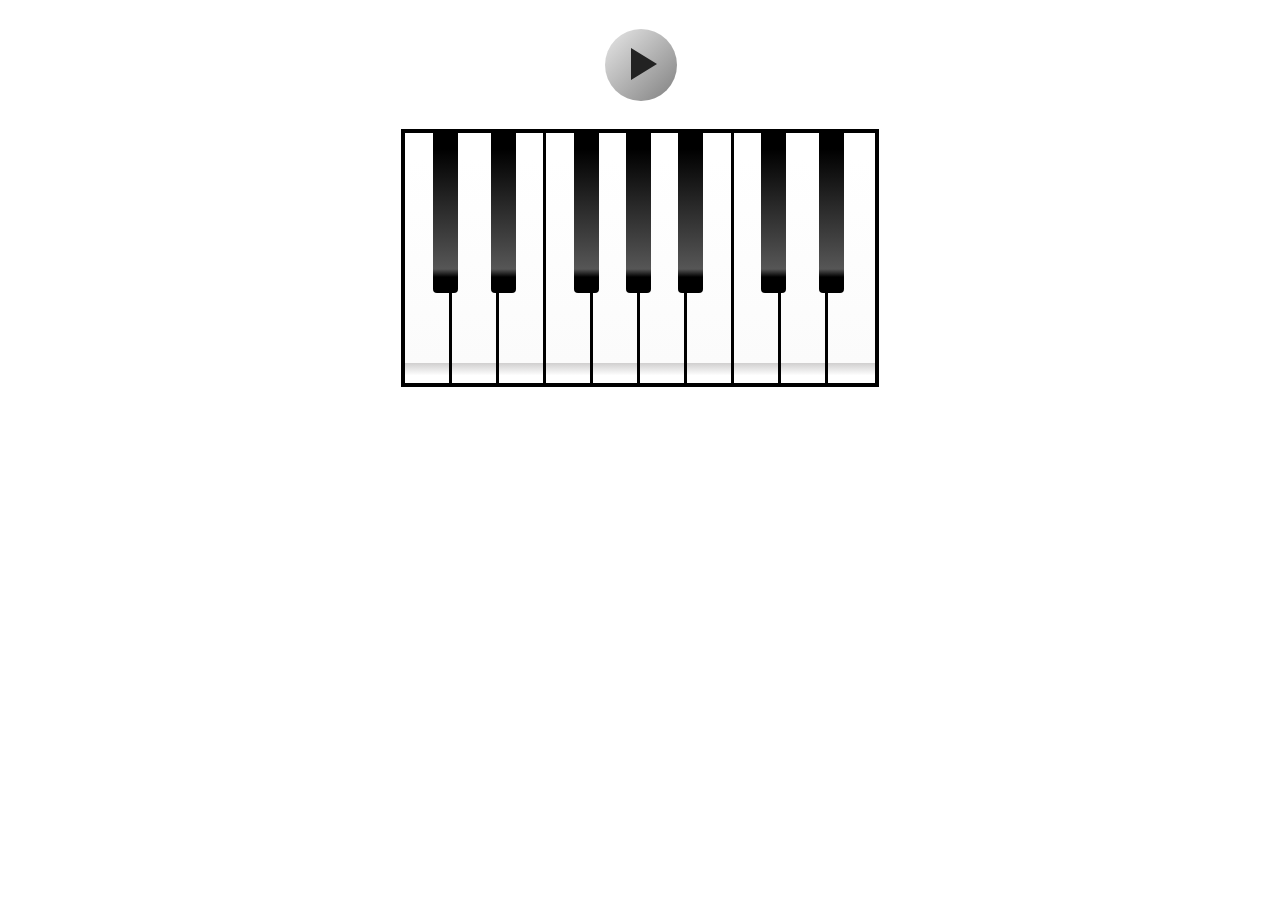
<file: js/piano/index.html>
<!DOCTYPE html>
<html lang="en">
<head>
    <meta charset="UTF-8">
    <title>Piano</title>
    <link rel="stylesheet" href="styles.css">
</head>
<body>
    <div class="piano">
        <button class="play">&nbsp;</button>
        <div class="keyboard">
            <div data-key="KeyA" class="white-key key">&nbsp;</div>
            <div data-key="KeyW" class="black-key key">&nbsp;</div>
            <div data-key="KeyS" class="white-key key">&nbsp;</div>
            <div data-key="KeyE" class="black-key key">&nbsp;</div>
            <div data-key="KeyD" class="white-key key">&nbsp;</div>
            <div data-key="KeyF" class="white-key key">&nbsp;</div>
            <div data-key="KeyT" class="black-key key">&nbsp;</div>
            <div data-key="KeyG" class="white-key key">&nbsp;</div>
            <div data-key="KeyY" class="black-key key">&nbsp;</div>
            <div data-key="KeyH" class="white-key key">&nbsp;</div>
            <div data-key="KeyU" class="black-key key">&nbsp;</div>
            <div data-key="KeyJ" class="white-key key">&nbsp;</div>
            <div data-key="KeyK" class="white-key key">&nbsp;</div>
            <div data-key="KeyO" class="black-key key">&nbsp;</div>
            <div data-key="KeyL" class="white-key key">&nbsp;</div>
            <div data-key="KeyP" class="black-key key">&nbsp;</div>
            <div data-key="Semicolon" class="white-key key">&nbsp;</div>
        </div>
    </div>
<script src="main.js" type="text/javascript"></script>
<script src="piano.js" type="text/javascript"></script>
</body>
</html>
</file>
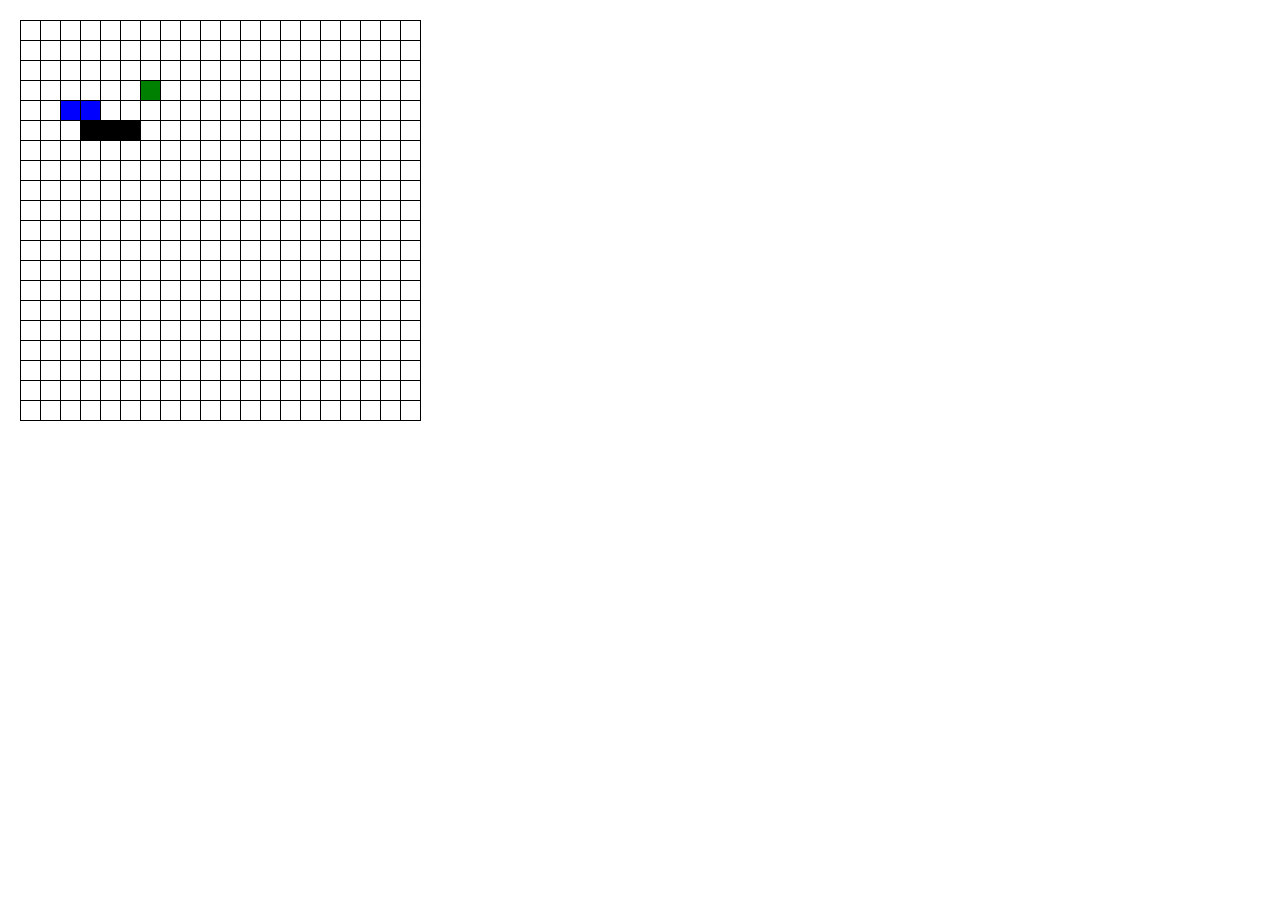
<file: js/snake-game/index.html>
<!DOCTYPE html>
<html lang="en">
    <head>
        <meta charset="UTF-8">
        <meta name="viewport" content="width=device-width, initial-scale=1.0">
        <title>Snake game</title>
        <link href="styles.css" rel="stylesheet">
    </head>
    <body>
        <div class="fields"></div>
        <script src="index.js"></script>
    </body>
</html>
</file>
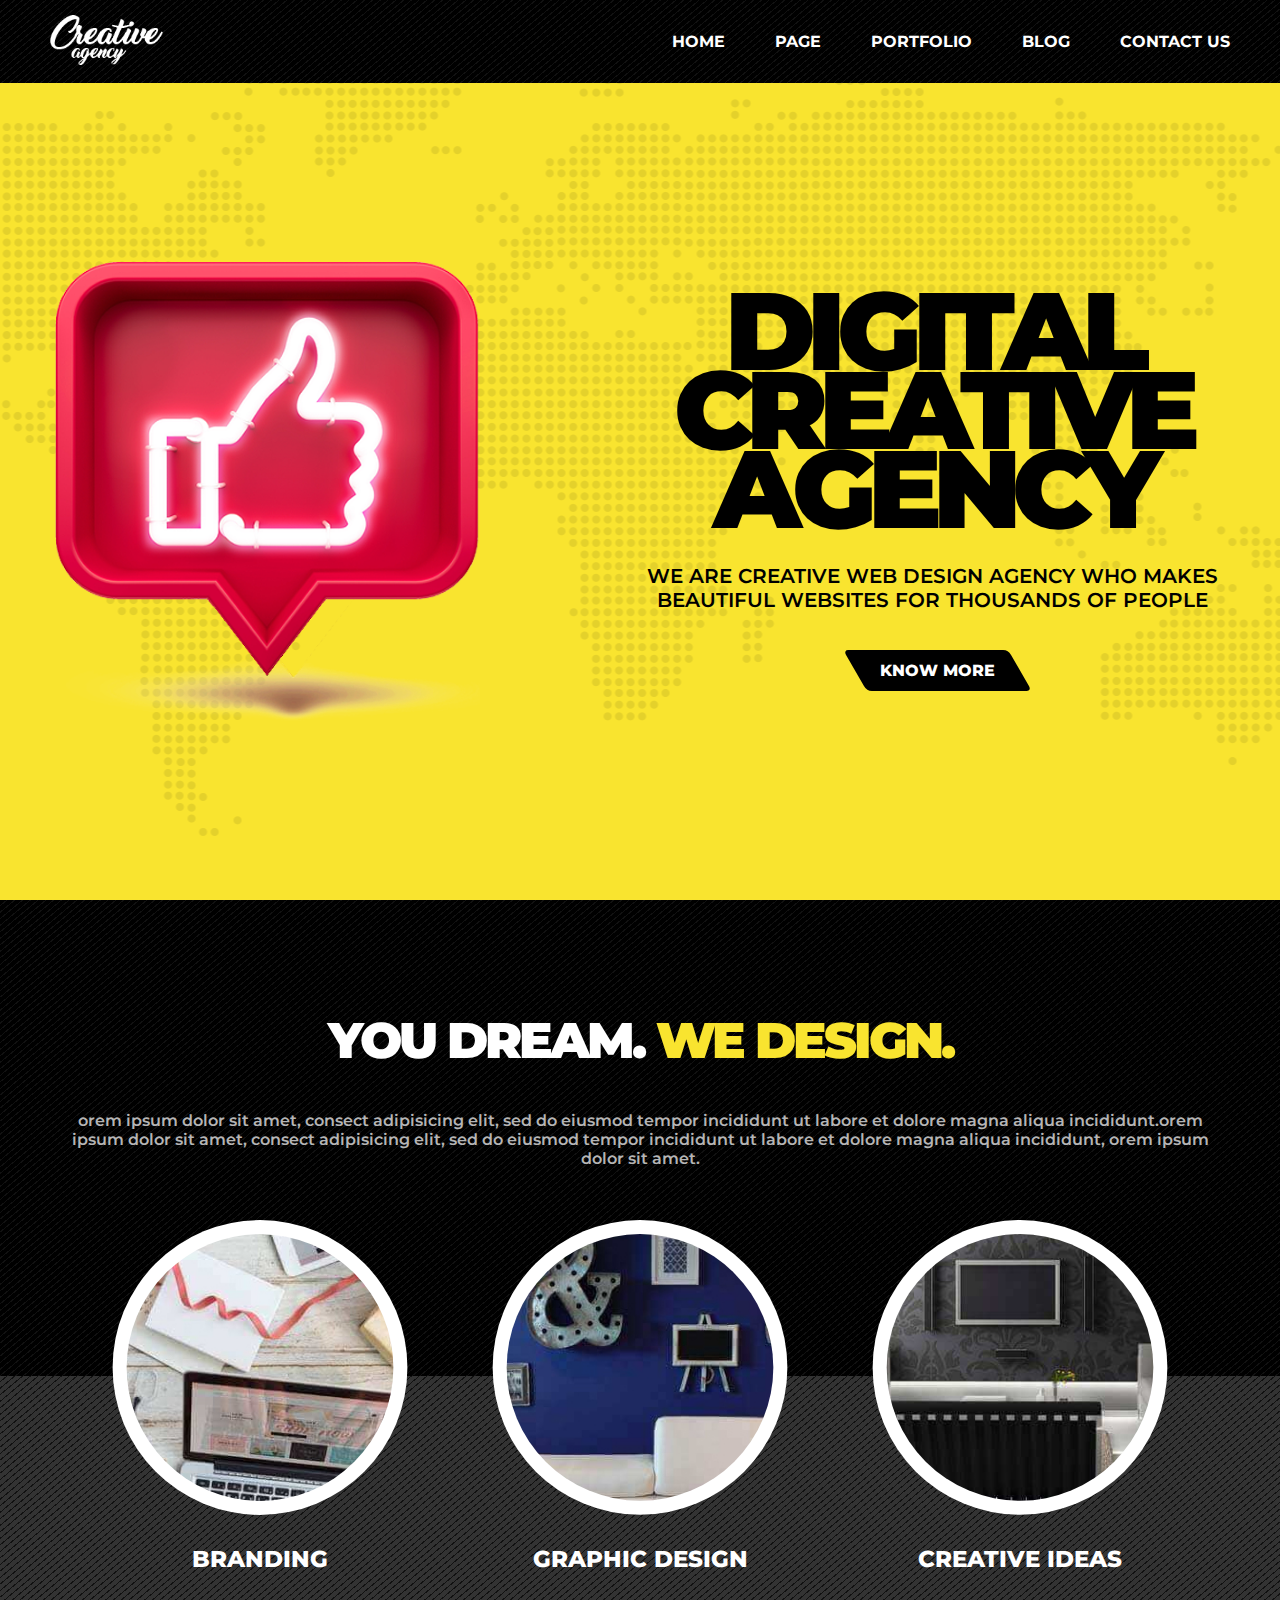
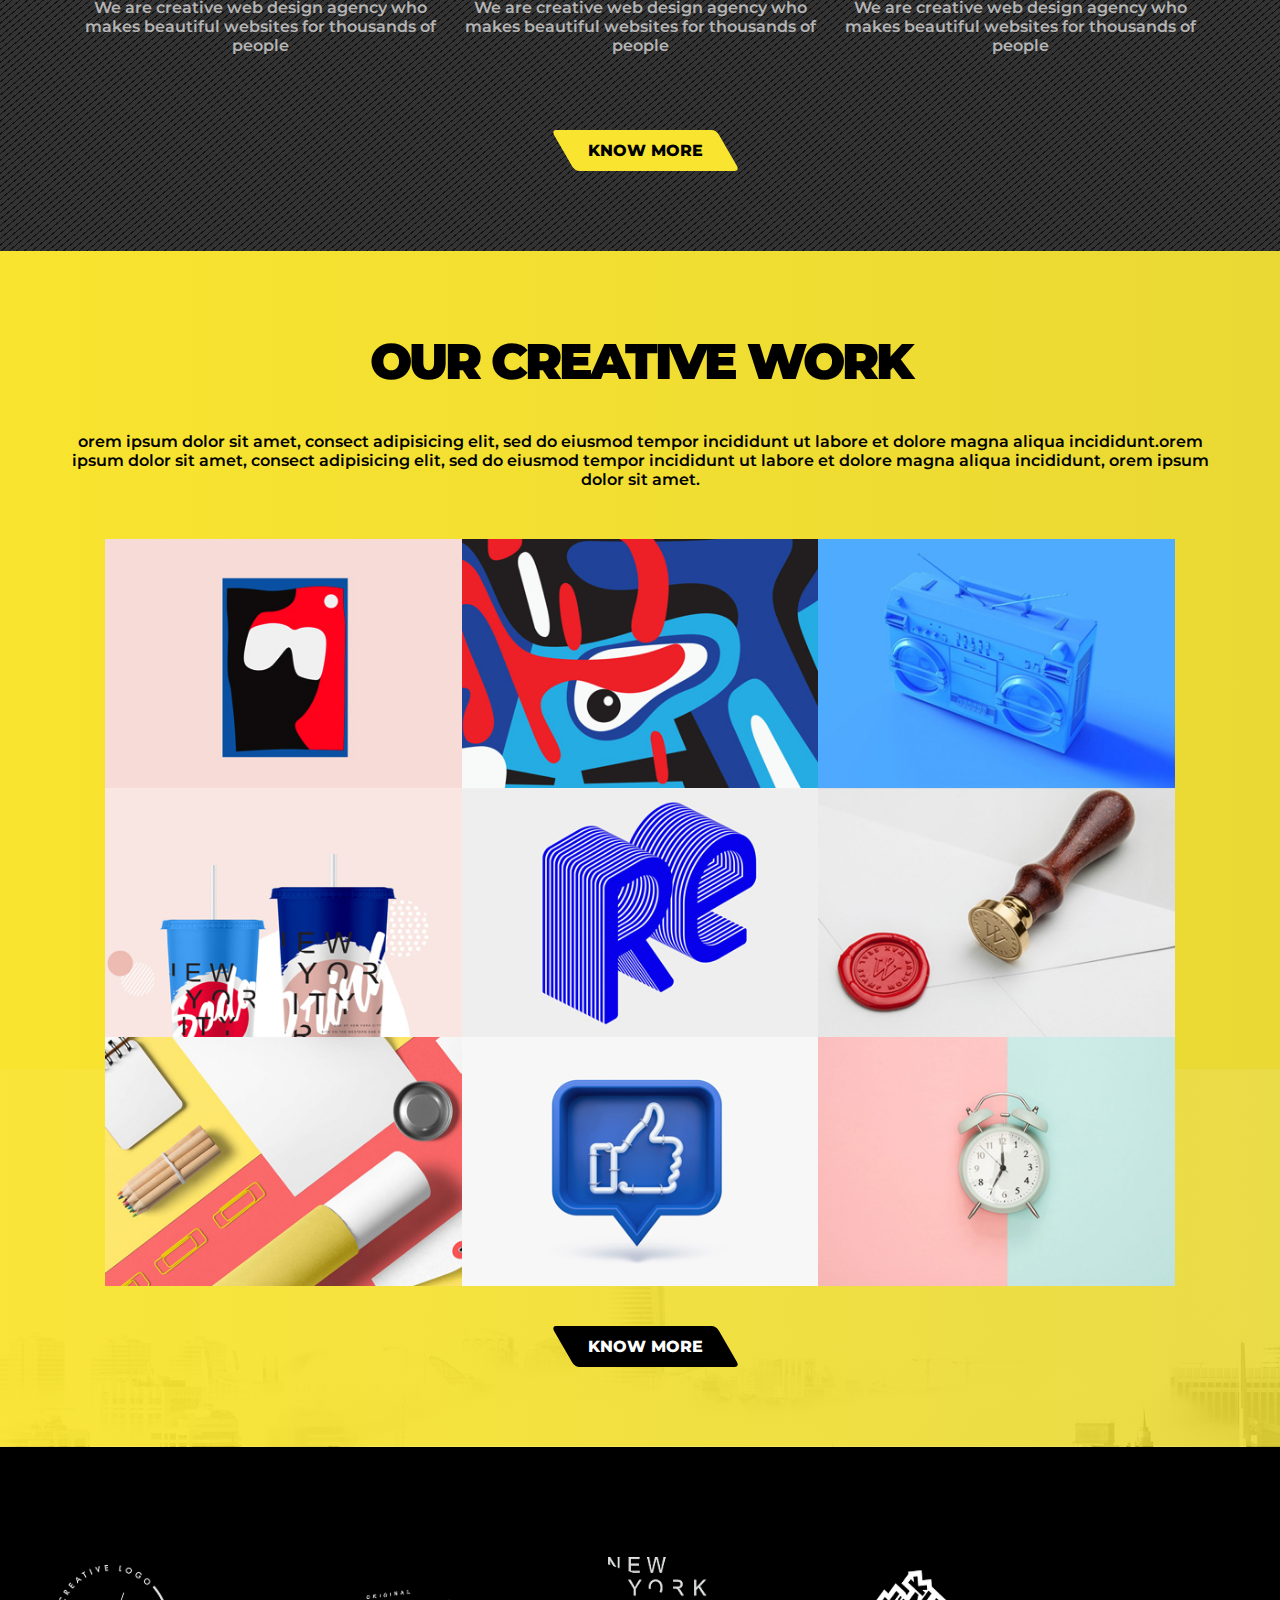
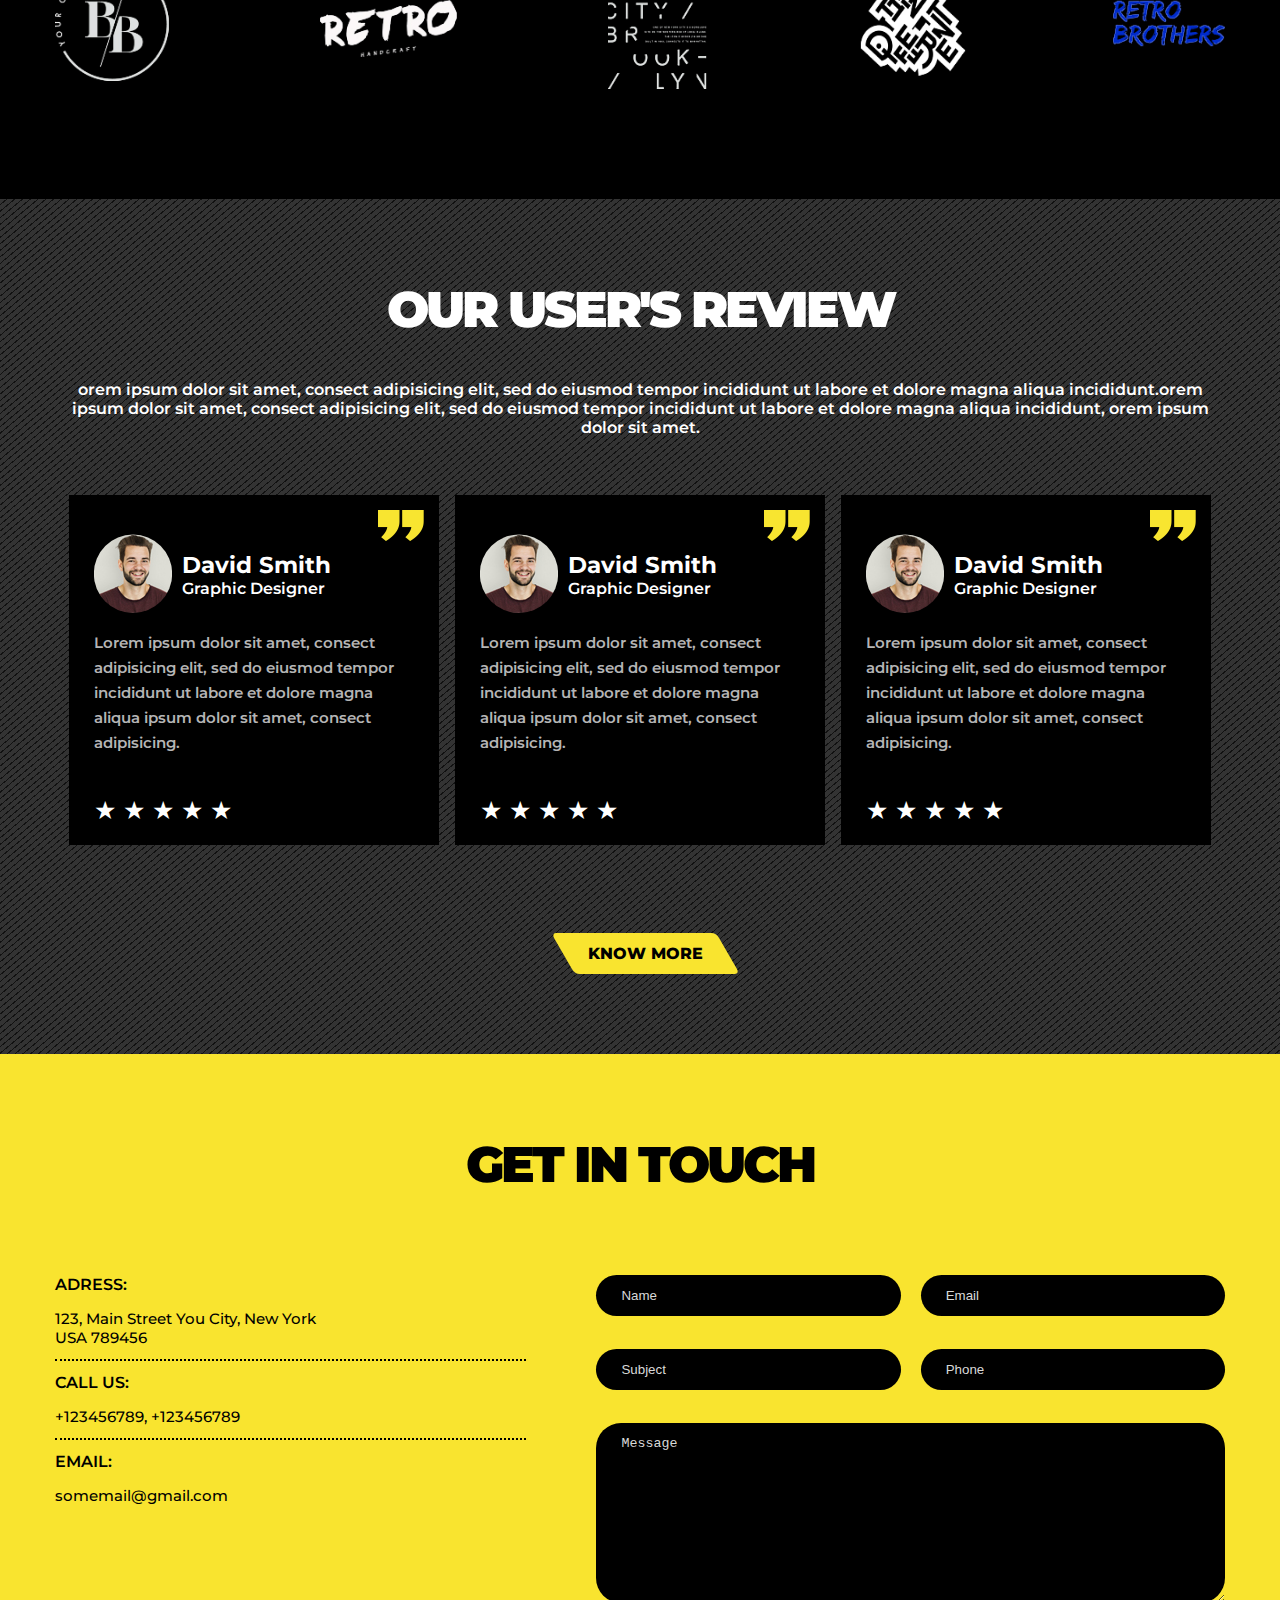
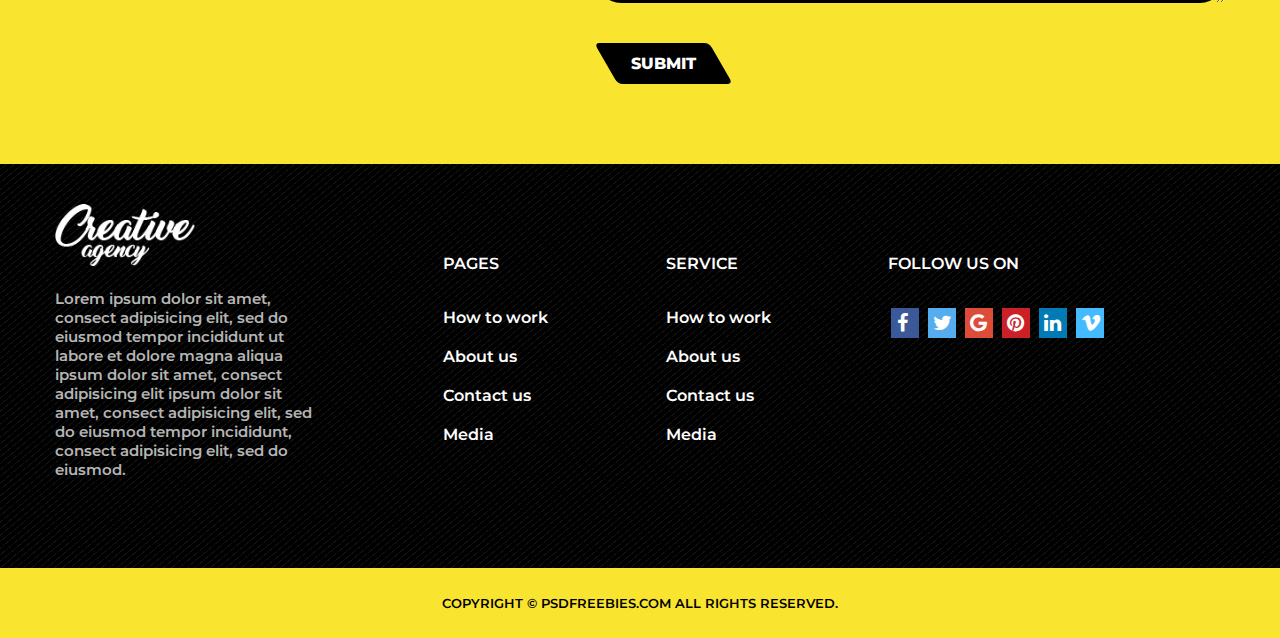
<file: layouts/creative-agency/index.html>
<!DOCTYPE html>
<html lang="en">
<head>
    <meta charset="UTF-8">
    <meta name="viewport" content="width=device-width, initial-scale=1.0">
    <title>Digital creative agency</title>
    <link href="https://fonts.googleapis.com/css?family=Montserrat:100,300,400,600,700,800,900&display=swap" rel="stylesheet">
    <link rel="stylesheet" href="https://cdnjs.cloudflare.com/ajax/libs/font-awesome/4.7.0/css/font-awesome.min.css">
    <link href="styles/main.css" rel="stylesheet">
</head>
<body class="container">
    <header class="header">
        <div class="nav-bar">
            <div class="logo">
                <img src="./img/logo.png" alt="logo">
            </div>
            <nav class="navigation">
                <ul class="navigation__list">
                    <li class="navigation__item"><a href="#" class="navigation__link">Home</a></li>
                    <li class="navigation__item"><a href="#" class="navigation__link">Page</a></li>
                    <li class="navigation__item"><a href="#" class="navigation__link">Portfolio</a></li>
                    <li class="navigation__item"><a href="#" class="navigation__link">Blog</a></li>
                    <li class="navigation__item"><a href="#" class="navigation__link">Contact us</a></li>
                </ul>
            </nav>
        </div>
        <div class="header__main">
            <img src="./img/like.png" alt="like image" class="header__img">
            <div class="header__about">
                <h1 class="heading-primary black">
                    <span class="heading-primary--main">Digital creative agency</span>
                    <span class="heading-primary--sub">We are creative web design agency who makes beautiful websites for thousands of people</span>
                </h1>
                <a href="#" class="btn btn--black"><span class="btn-text">Know more</span></a>
            </div>
        </div>
    </header>
    <section class="services-section">
        <div class="services-section__background--1">&nbsp;</div>
        <div class="services-section__background--2">&nbsp;</div>
        <div class="services">
            <h2 class="heading-secondary u-margin-top-huge">
                <span class="heading-secondary white">You dream.</span>
                <span class="heading-secondary primary">We design.</span>
            </h2>
            <p class="subheading">orem ipsum dolor sit amet, consect adipisicing elit, sed do eiusmod tempor incididunt
                ut labore et dolore magna aliqua incididunt.orem ipsum dolor sit amet, consect adipisicing elit, sed do
                eiusmod tempor incididunt ut labore et dolore magna aliqua incididunt, orem ipsum dolor sit amet.</p>
            <div class="services-list">
                <div class="service__item">
                    <div class="service__img-shape">
                        <img src="./img/services-img-1.jpg" alt="service image" class="service__img">
                    </div>
                    <h3 class="heading-tertiary u-margin-top-small">Branding</h3>
                    <p class="subheading u-margin-top-small">We are creative web design agency who makes beautiful websites for thousands of
                        people</p>
                </div>
                <div class="service__item">
                    <div class="service__img-shape">
                        <img src="./img/services-img-2.jpg" alt="service image" class="service__img">
                    </div>
                    <h3 class="heading-tertiary u-margin-top-small">Graphic design</h3>
                    <p class="subheading u-margin-top-small">We are creative web design agency who makes beautiful websites for thousands of
                        people</p>
                </div>
                <div class="service__item">
                    <div class="service__img-shape">
                        <img src="./img/services-img-3.jpg" alt="service image" class="service__img">
                    </div>
                    <h3 class="heading-tertiary u-margin-top-small">Creative ideas</h3>
                    <p class="subheading u-margin-top-small">We are creative web design agency who makes beautiful websites for thousands of
                        people</p>
                </div>
            </div>
            <a href="#" class="btn btn--primary u-margin-top-small u-margin-bottom-big"><span class="btn-text">Know more</span></a>
        </div>
    </section>
    <section class="works-section">
        <div class="works">
            <h2 class="heading-secondary black u-margin-top-big">Our creative work</h2>
            <p class="subheading black">orem ipsum dolor sit amet, consect adipisicing elit, sed do eiusmod tempor
                incididunt
                ut labore et dolore magna aliqua incididunt.orem ipsum dolor sit amet, consect adipisicing elit, sed do
                eiusmod tempor incididunt ut labore et dolore magna aliqua incididunt, orem ipsum dolor sit amet.</p>
            <div class="work">
                <img src="./img/work-image-1.jpg" alt="work image" class="work__item">
                <img src="./img/work-image-2.jpg" alt="work image" class="work__item">
                <img src="./img/work-image-3.jpg" alt="work image" class="work__item">
                <img src="./img/work-image-4.jpg" alt="work image" class="work__item">
                <img src="./img/work-image-5.jpg" alt="work image" class="work__item">
                <img src="./img/work-image-6.jpg" alt="work image" class="work__item">
                <img src="./img/work-image-7.jpg" alt="work image" class="work__item">
                <img src="./img/work-image-8.jpg" alt="work image" class="work__item">
                <img src="./img/work-image-9.jpg" alt="work image" class="work__item">
            </div>
            <a href="#" class="btn btn--black u-margin-top-md u-margin-bottom-big"><span class="btn-text">Know more</span></a>
        </div>
    </section>
    <div class="logos-section">
        <div class="logos__list u-margin-top-huge u-margin-bottom-huge">
            <img src="./img/logos-1.jpg" alt="dummy logo" class="logos__item">
            <img src="./img/logos-2.jpg" alt="dummy logo" class="logos__item">
            <img src="./img/logos-3.jpg" alt="dummy logo" class="logos__item">
            <img src="./img/logos-4.jpg" alt="dummy logo" class="logos__item">
            <img src="./img/logos-5.jpg" alt="dummy logo" class="logos__item">
        </div>
    </div>
    <section class="review-section">
        <div class="review">
            <h2 class="heading-secondary u-margin-top-big u-text-align-center">Our user's review</h2>
            <p class="subheading white u-text-align-center">orem ipsum dolor sit amet, consect adipisicing elit, sed do
                eiusmod tempor
                incididunt
                ut labore et dolore magna aliqua incididunt.orem ipsum dolor sit amet, consect adipisicing elit, sed do
                eiusmod tempor incididunt ut labore et dolore magna aliqua incididunt, orem ipsum dolor sit amet.</p>
            <div class="review__list">
                <div class="review__item">
                    <img src="./img/quot.png" alt="quote img" class="review__item-quot">
                    <img src="./img/user-img.jpg" alt="user photo" class="review__item-photo">
                    <div class="review__item-about">
                        <h4 class="heading-4">David Smith</h4>
                        <h5 class="heading-5">Graphic Designer</h5>
                    </div>
                    <p class="review__item-text text-1">Lorem ipsum dolor sit amet, consect adipisicing elit, sed do eiusmod
                        tempor
                        incididunt ut labore et dolore magna aliqua ipsum
                        dolor sit amet, consect adipisicing.</p>
                    <div class="rating u-margin-top-md">
                        <span class="rating__item rating_item_rated">&#9733;</span>
                        <span class="rating__item rating_item_rated">&#9733;</span>
                        <span class="rating__item rating_item_rated">&#9733;</span>
                        <span class="rating__item">&#9733;</span>
                        <span class="rating__item">&#9733;</span>
                    </div>
                </div>
                <div class="review__item">
                    <img src="./img/quot.png" alt="quote img" class="review__item-quot">
                    <img src="./img/user-img.jpg" alt="user photo" class="review__item-photo">
                    <div class="review__item-about">
                        <h4 class="heading-4">David Smith</h4>
                        <h5 class="heading-5">Graphic Designer</h5>
                    </div>
                    <p class="review__item-text text-1">Lorem ipsum dolor sit amet, consect adipisicing elit, sed do eiusmod
                        tempor
                        incididunt ut labore et dolore magna aliqua ipsum
                        dolor sit amet, consect adipisicing.</p>
                    <div class="rating u-margin-top-md">
                        <span class="rating__item rating_item_rated">&#9733;</span>
                        <span class="rating__item rating_item_rated">&#9733;</span>
                        <span class="rating__item rating_item_rated">&#9733;</span>
                        <span class="rating__item">&#9733;</span>
                        <span class="rating__item">&#9733;</span>
                    </div>
                </div>
                <div class="review__item">
                    <img src="./img/quot.png" alt="quote img" class="review__item-quot">
                    <img src="./img/user-img.jpg" alt="user photo" class="review__item-photo">
                    <div class="review__item-about">
                        <h4 class="heading-4">David Smith</h4>
                        <h5 class="heading-5">Graphic Designer</h5>
                    </div>
                    <p class="review__item-text text-1">Lorem ipsum dolor sit amet, consect adipisicing elit, sed do eiusmod
                        tempor
                        incididunt ut labore et dolore magna aliqua ipsum
                        dolor sit amet, consect adipisicing.</p>
                    <div class="rating u-margin-top-md">
                        <span class="rating_item rating__item_rated">&#9733;</span>
                        <span class="rating_item rating__item_rated">&#9733;</span>
                        <span class="rating_item rating__item_rated">&#9733;</span>
                        <span class="rating__item">&#9733;</span>
                        <span class="rating__item">&#9733;</span>
                    </div>
                </div>
            </div>
            <div class="u-text-align-center"><a href="#" class="btn btn--primary u-margin-top-big u-margin-bottom-big"><span
                    class="btn-text">Know more</span></a></div>
        </div>
    </section>
    <section class="form-section">
        <div class="form">
            <div class="form__heading u-margin-top-big u-margin-bottom-big u-text-align-center">
                <h2 class="heading-secondary black">Get in touch</h2>
            </div>
            <div class="form__info black">
                <div class="form__info--1">
                    <h5 class="heading-6 u-margin-bottom-xs">Adress:</h5>
                    <p class="text-2">123, Main Street You City, New York <br>USA 789456</p>
                </div>
                <div class="form__info--2">
                    <h5 class="heading-6 u-margin-bottom-xs">Call us:</h5>
                    <p class="text-2">+123456789, +123456789</p>
                </div>
                <div class="form__info--3">
                    <h5 class="heading-6 u-margin-bottom-xs">Email:</h5>
                    <p class="text-2">somemail@gmail.com</p>
                </div>
            </div>
            <form class="form__data">
                <div class="form__group">
                    <input type="text" class="form__input" id="name" placeholder="Name">
                    <label for="name" class="form__input-label">Name</label>
                </div>
                <div class="form__group">
                    <input type="email" class="form__input" id="email" placeholder="Email">
                    <label for="email" class="form__input-label">Email</label>
                </div>
                <div class="form__group">
                    <input type="text" class="form__input" id="subject" placeholder="Subject">
                    <label for="subject" class="form__input-label">Subject</label>
                </div>
                <div class="form__group">
                    <input type="tel" class="form__input" id="phone" placeholder="Phone">
                    <label for="phone" class="form__input-label">Phone</label>
                </div>
                <div class="form__group">
                    <textarea class="form__input" id="message" placeholder="Message"></textarea>
                    <label for="message" class="form__input-label">Message</label>
                </div>
                <div class="u-margin-top-md u-margin-bottom-big">
                    <a href="#" class="btn btn--black"><span class="btn-text">Submit</span></a>
                </div>
            </form>
        </div>
    </section>
    <footer class="footer">
        <div class="footer-box">
            <div class="footer__about">
                <div class="footer__logo">
                    <img src="./img/logo.png" alt="logo">
                </div>
                <p class="text-1">Lorem ipsum dolor sit amet, consect adipisicing elit, sed do eiusmod
                    tempor
                    incididunt ut labore et dolore magna aliqua ipsum
                    dolor sit amet, consect adipisicing elit ipsum dolor sit amet, consect adipisicing elit, sed do
                    eiusmod
                    tempor
                    incididunt, consect adipisicing elit, sed do eiusmod.</p>
            </div>
            <div class="footer__nav">
                <ul class="footer__list">
                    <li class="footer__item"><a href="#" class="footer__link navigation__link">Pages</a></li>
                    <li class="footer__item"><a href="#" class="footer__link">How to work</a></li>
                    <li class="footer__item"><a href="#" class="footer__link">About us</a></li>
                    <li class="footer__item"><a href="#" class="footer__link">Contact us</a></li>
                    <li class="footer__item"><a href="#" class="footer__link">Media</a></li>
                </ul>
            </div>
            <div class="footer__nav">
                <ul class="footer__list">
                    <li class="footer__item"><a href="#" class="footer__link navigation__link">Service</a></li>
                    <li class="footer__item"><a href="#" class="footer__link">How to work</a></li>
                    <li class="footer__item"><a href="#" class="footer__link">About us</a></li>
                    <li class="footer__item"><a href="#" class="footer__link">Contact us</a></li>
                    <li class="footer__item"><a href="#" class="footer__link">Media</a></li>
                </ul>
            </div>
            <div class="footer__nav">
                <ul class="footer__list">
                    <li class="footer__item"><a href="#" class="footer__link navigation__link">Follow us on</a></li>
                    <li class="footer__item">
                        <a href="#" class="fa fa-facebook">&nbsp;</a>
                        <a href="#" class="fa fa-twitter">&nbsp;</a>
                        <a href="#" class="fa fa-google">&nbsp;</a>
                        <a href="#" class="fa fa-pinterest">&nbsp;</a>
                        <a href="#" class="fa fa-linkedin">&nbsp;</a>
                        <a href="#" class="fa fa-vimeo">&nbsp;</a>
                    </li>
                </ul>
            </div>
        </div>
        <div class="footer__copyright">
            <p class="heading-6">Copyright &copy; psdfreebies.com all rights reserved.</p>
        </div>
    </footer>
</body>
</html>
</file>
<file: js/piano/styles.css>
*, body {
    padding: 0;
    margin: 0;
    box-sizing: border-box;
}

.piano {
    margin: 0 auto;
    display: flex;
    flex-direction: column;
    align-items: center;
}

.play {
    width: 69px;
    height: 69px;
    margin: 30px 0;
    border-radius: 50%;
    background-image: linear-gradient(to right bottom, #e8e8e8, grey);
    position: relative;
    transition: all .2s;
    cursor: pointer;
    user-select: none;
}

.play::after {
    content: "";
    position: absolute;
    top: -3px;
    left: -3px;
    width: 72px;
    height: 72px;
    background-image: linear-gradient(to right bottom, #e8e8e8, grey);
    border-radius: 50%;
}

.play::before {
    content: "";
    position: absolute;
    top: 16px;
    left: 23px;
    border-top: 16px solid transparent;
    border-bottom: 16px solid transparent;
    border-left: 26px solid #222;
    z-index: 1;
}

.play:hover {
    transform: translateY(-3px);
    box-shadow: 0 8px 16px rgba(0,0,0,.2);
}

.play:focus {
    outline: none;
    transform: translateY(-1px);
    box-shadow: 0 5px 10px rgba(0,0,0,.2);
}

.keyboard {
    width: 478px;
    height: 258px;
    border: 4px solid black;
    display: block;
    position: relative;
    margin: 0 auto;
    cursor: pointer;
}

.white-key {
    border-right: 3px solid black;
    width: 47px;
    height: 250px;
    float: left;
    background-image: linear-gradient(white 10%, rgb(251, 251, 251) 92%, rgb(208, 207, 207) 91%, white 97%);
    user-select: none;
}

.white-key:last-child {
    border: none;
}

.black-key {
    width: 25px;
    height: 160px;
    position: absolute;
    top: 0;
    z-index: 1;
    background-image: linear-gradient(black 10%, rgb(86, 86, 86) 85%, black 90%);
    user-select: none;
    border-radius: 0 0 4px 4px;
}

.black-key[data-key="KeyW"] {
    left: 28px;
}
.black-key[data-key="KeyE"] {
    left: 86px;
}
.black-key[data-key="KeyT"] {
    left: 169px;
}
.black-key[data-key="KeyY"] {
    left: 221px;
}
.black-key[data-key="KeyU"] {
     left: 273px;
}
.black-key[data-key="KeyO"] {
    left: 356px;
}
.black-key[data-key="KeyP"] {
    left: 414px;
}

.key-active {
    background-image: linear-gradient(rgb(194, 194, 194), rgb(128, 128, 128));;
}
</file>
<file: js/snake-game/styles.css>
* {
    padding: 0;
    margin: 0;
}

.fields {
    border-left: 1px solid black;
    border-top: 1px solid black;
    margin: 20px;
    overflow: hidden;
    display: inline-block;
}

.fields > div {
    width: 20px;
    height: 20px;
    box-sizing: border-box;
    border-right: 1px solid black;
    border-bottom: 1px solid black;
    float: left;
}
.fields > div.row-start {
    clear: both;
}
.fields > div[data-game="fruit"] {
    background-color: green;
}
.fields > div[data-game="snake"] {
    background-color: blue;
}
.fields > div[data-game="wall"] {
    background-color: black;
}
</file>
<file: layouts/creative-agency/styles/main.css>
*,:after,:before{margin:0;padding:0;box-sizing:inherit}html{font-size:62.5%}@media only screen and (max-width:62.5em){html{font-size:56.25%}}@media only screen and (max-width:50em){html{font-size:50%}}@media only screen and (min-width:93.75em){html{font-size:68.75%}}body{box-sizing:border-box;background-color:#999}.container{display:grid;grid-template-rows:100vh repeat(6,-webkit-min-content);grid-template-rows:100vh repeat(6,min-content);grid-template-columns:1fr}@media only screen and (max-width:37.5em){.container{grid-template-rows:110rem repeat(6,-webkit-min-content);grid-template-rows:110rem repeat(6,min-content)}}body{font-family:Montserrat,sans-serif;font-weight:400;color:#fff}.primary{color:#f9e42f!important}.black{color:#000!important}.white{color:#fff!important}.heading-primary--main{font-size:11rem;font-weight:900;text-transform:uppercase;line-height:.72;padding-bottom:3.5rem;letter-spacing:-.9rem}@media only screen and (min-width:93.75em){.heading-primary--main{font-size:12rem}}@media only screen and (max-width:37.5em){.heading-primary--main{font-size:8rem}}.heading-primary--sub{text-transform:uppercase;padding-bottom:3.8rem;font-weight:600}@media only screen and (max-width:37.5em){.heading-primary--sub{font-size:1.7rem}}.heading-secondary{font-size:5rem;font-weight:900;text-transform:uppercase;letter-spacing:-.3rem;transition:all .2s}.heading-secondary:hover{transform:skewY(2deg) skewX(15deg) scale(1.1);text-shadow:.5rem 1rem 2rem rgba(0,0,0,.2)}.heading-tertiary{font-size:2.3rem;font-weight:800;text-transform:uppercase}.subheading{font-size:1.6rem;font-weight:600;color:#b5b5b5;margin-top:4rem;margin-bottom:5rem}.heading-4{font-size:2.3rem;font-weight:700}.heading-5,.heading-6{font-size:1.6rem;font-weight:600}.heading-6{text-transform:uppercase}.text-1,.text-2{color:#b5b5b5;font-weight:600;font-size:1.5rem;line-height:1.9rem}.text-2{color:#000;font-weight:500}.u-margin-top-small{margin-top:2.5rem!important}.u-margin-top-md{margin-top:4rem!important}@media only screen and (max-width:62.5em){.u-margin-top-md{margin-top:2.2rem!important}}.u-margin-top-big{margin-top:8rem!important}@media only screen and (max-width:62.5em){.u-margin-top-big{margin-top:4rem!important}}.u-margin-top-huge{margin-top:11rem!important}@media only screen and (max-width:62.5em){.u-margin-top-huge{margin-top:8rem!important}}@media only screen and (max-width:37.5em){.u-margin-top-huge{margin-top:5rem!important}}.u-margin-bottom-xs{margin-bottom:1.5rem!important}.u-margin-bottom-big{margin-bottom:8rem!important}@media only screen and (max-width:62.5em){.u-margin-bottom-big{margin-bottom:4rem!important}}.u-margin-bottom-huge{margin-bottom:11rem!important}@media only screen and (max-width:62.5em){.u-margin-bottom-huge{margin-bottom:8rem!important}}@media only screen and (max-width:37.5em){.u-margin-bottom-huge{margin-bottom:5rem!important}}.u-text-align-center{text-align:center!important}.btn,.btn:link,.btn:visited{font-weight:800;font-size:1.6rem;text-transform:uppercase;text-decoration:none;padding:1.1rem 2.5rem;margin-left:1rem;display:inline-block;border-radius:5px;transition:all .2s;transform:skewX(30deg)}.btn:hover{transform:translateY(-3px) skewX(30deg);box-shadow:0 1rem 2rem rgba(0,0,0,.2)}.btn:active,.btn:focus{outline:none;transform:translateY(-1px) skewX(30deg);box-shadow:0 .5rem 1rem rgba(0,0,0,.2)}.btn--black{color:#fff;background-color:#000}.btn--primary{color:#000;background-color:#f9e42f}.btn-text{display:inline-block;transform:skewX(-30deg)}.form{grid-column:2/14;grid-row:1/-1;display:grid;grid-template-columns:3fr 7rem 4fr;grid-template-areas:"h h h" "i . d"}@media only screen and (max-width:50em){.form{grid-template-columns:1.5fr 3rem 4fr}}@media only screen and (max-width:37.5em){.form{grid-template-columns:1fr;grid-template-areas:"h" "i" "d";grid-row-gap:2rem}}.form-section{display:grid;grid-template-columns:minmax(1rem,1fr) repeat(12,minmax(-webkit-min-content,9.75rem)) minmax(1rem,1fr);grid-template-columns:minmax(1rem,1fr) repeat(12,minmax(min-content,9.75rem)) minmax(1rem,1fr);align-content:center;background-color:#f9e42f}.form__heading{grid-area:h}.form__info{grid-area:i}.form__info--2{border-top:2px dotted #000;border-bottom:2px dotted #000;padding:1.2rem 0;margin:1.2rem 0}.form__data{grid-area:d;display:grid;grid-column-gap:2rem;grid-template-columns:repeat(2,1fr);grid-template-rows:repeat(4,-webkit-min-content);grid-template-rows:repeat(4,min-content)}@media only screen and (max-width:37.5em){.form__data{display:block}.form__data div:last-child{text-align:center}}.form__group:nth-child(5){grid-column:span 2;width:100%;height:20vh}.form__input{padding:1.3rem 2.5rem;border-radius:2.5rem;border:none;color:#d9d9d9;background-color:#000;width:100%;display:block}.form__input:focus{outline:0;box-shadow:0 1rem 2rem rgba(0,0,0,.3)}.form__input-label{display:block;margin:1rem 2.4rem;color:#333;transition:all .3s}.form__input:placeholder-shown+.form__input-label{opacity:0;visibility:hidden;transform:translateY(-4rem)}::-webkit-input-placeholder{color:#d9d9d9}::-moz-placeholder{color:#d9d9d9}:-ms-input-placeholder{color:#d9d9d9}::-ms-input-placeholder{color:#d9d9d9}::placeholder{color:#d9d9d9}#message{height:20vh}.review{grid-row:1/-1;grid-column:2/14}.review-section{background-image:repeating-linear-gradient(140deg,#333,#333 4px,#111 0,#111 5px);display:grid;grid-template-columns:minmax(1rem,1fr) repeat(12,minmax(-webkit-min-content,9.75rem)) minmax(1rem,1fr);grid-template-columns:minmax(1rem,1fr) repeat(12,minmax(min-content,9.75rem)) minmax(1rem,1fr);align-content:center}.review__list{display:flex;flex-wrap:wrap;justify-content:center}.review__item{flex:1 0 33.1rem;max-width:37rem;height:35rem;padding:2.5rem;margin:.8rem;background-color:#000;display:grid;grid-template-columns:-webkit-min-content 1fr;grid-template-columns:min-content 1fr;grid-template-rows:repeat(4,-webkit-min-content);grid-template-rows:repeat(4,min-content)}.review__item-quot{grid-column:span 2;justify-self:end;transform:translate(1rem,-1rem)}.review__item-photo{-webkit-clip-path:circle(50%);clip-path:circle(50%);transform:translateY(-1.7rem)}.review__item-about{justify-self:start;padding-left:1rem}.review__item-text{grid-column:span 2;line-height:2.5rem;float:left}.rating{grid-column:span 2;font-size:2.5rem}.rating__item{color:#fff}.rating__item__rated{color:#f9e42f}.logos-section{display:grid;grid-template-columns:minmax(1rem,1fr) repeat(12,minmax(-webkit-min-content,9.75rem)) minmax(1rem,1fr);grid-template-columns:minmax(1rem,1fr) repeat(12,minmax(min-content,9.75rem)) minmax(1rem,1fr);align-content:center;background-color:#000}.logos__list{grid-row:1/-1;grid-column:2/14;display:flex;flex-wrap:wrap;justify-content:space-between}@media only screen and (max-width:37.5em){.logos__list{flex-direction:column;justify-content:space-between;align-items:center;height:80rem}}.logos__item{transition:all .2s;width:12rem}.logos__item:nth-child(2){width:16rem}.logos__item:hover{transform:translateY(-1.5rem) scale(1.03)}.works-section{display:grid;grid-template-columns:minmax(1rem,1fr) repeat(12,minmax(-webkit-min-content,9.75rem)) minmax(1rem,1fr);grid-template-columns:minmax(1rem,1fr) repeat(12,minmax(min-content,9.75rem)) minmax(1rem,1fr);align-content:center;background-color:#f9e42f;background-image:linear-gradient(90deg,rgba(249,228,47,.9),rgba(230,214,53,.8)),url(../img/work-bg.png);background-repeat:no-repeat;background-position:bottom}.works{grid-row:1/-1;grid-column:2/14;text-align:center}.work{font-size:0}.work__item{transition:all .2s;width:30.5%}@media only screen and (max-width:62.5em){.work__item{width:33%}}@media only screen and (max-width:37.5em){.work__item{width:75%}}.work__item:hover{transform:scale(1.05) translateY(-.5rem);box-shadow:0 2.5rem 4rem rgba(0,0,0,.5)}.services-section{display:grid;grid-template-columns:minmax(1rem,1fr) repeat(12,minmax(-webkit-min-content,9.75rem)) minmax(1rem,1fr);grid-template-columns:minmax(1rem,1fr) repeat(12,minmax(min-content,9.75rem)) minmax(1rem,1fr);align-content:center;grid-template-rows:repeat(2,1fr)}.services-section__background--1{grid-row:1;grid-column:1/-1;background-image:repeating-linear-gradient(140deg,#000,#000 4px,#111 0,#111 5px)}.services-section__background--2{grid-row:2;grid-column:1/-1;background-image:repeating-linear-gradient(140deg,#333,#333 4px,#111 0,#111 5px)}.services{grid-row:1/-1;grid-column:2/14;text-align:center}.services-list{display:flex;flex-wrap:wrap;justify-content:center}.service__item{display:flex;flex-direction:column;align-items:center;max-width:38rem;flex:1 0 30rem}.service__img{width:100%;-webkit-clip-path:circle(39%);clip-path:circle(39%)}.service__img-shape{width:100%;position:relative}.service__img-shape:before{width:100%;position:absolute;content:"";background-color:#fff;-webkit-clip-path:circle(43%);clip-path:circle(43%);margin:-7px;top:6px;left:7px;bottom:9px}.nav-bar{background-image:repeating-linear-gradient(140deg,#000,#000 4px,#111 0,#111 5px);display:grid;grid-template-columns:2fr 1fr;align-items:center;padding:1.5rem 5rem}@media only screen and (max-width:37.5em){.nav-bar{grid-template-columns:1fr;justify-items:center;grid-row-gap:3rem;padding:1.5rem 0}}.navigation__list{list-style:none;display:grid;grid-template-columns:repeat(5,-webkit-max-content);grid-template-columns:repeat(5,max-content);grid-column-gap:5rem}@media only screen and (max-width:50em){.navigation__list{grid-column-gap:2.5rem}}@media only screen and (max-width:37.5em){.navigation__list{grid-template-columns:1fr;grid-row-gap:2rem}}.navigation__link:link,.navigation__link:visited{font-weight:700;font-size:1.6rem;color:#fff;text-decoration:none;text-transform:uppercase}.navigation__link:hover{color:#f9e42f}.logo img{height:5rem}.header{background-color:#f9e42f;background-image:url(../img/world-map.png);background-repeat:no-repeat;background-position:50%;min-height:85vh;display:grid;grid-template-rows:-webkit-max-content auto;grid-template-rows:max-content auto}@media only screen and (max-width:37.5em){.header{min-height:auto}}.header__main{display:grid;grid-template-columns:minmax(1rem,1fr) repeat(12,minmax(-webkit-min-content,9.75rem)) minmax(1rem,1fr);grid-template-columns:minmax(1rem,1fr) repeat(12,minmax(min-content,9.75rem)) minmax(1rem,1fr);align-content:center}.header__img{width:42.5rem;grid-column:2/8}@media only screen and (max-width:62.5em){.header__img{grid-column:2/14;justify-self:center;margin-bottom:2rem}}@media only screen and (max-width:37.5em){.header__img{width:36rem}}.header__about{text-align:center;align-self:center;grid-column:8/14}@media only screen and (max-width:62.5em){.header__about{grid-column:4/12;justify-self:center}}.heading-primary{display:flex;flex-direction:column;align-items:center}.heading-primary--sub{max-width:58rem}@media only screen and (max-width:37.5em){.heading-primary--sub{max-width:40rem}}.footer{background-image:repeating-linear-gradient(140deg,#000,#000 4px,#111 0,#111 5px);display:grid;grid-template-columns:minmax(1rem,1fr) repeat(12,minmax(-webkit-min-content,9.75rem)) minmax(1rem,1fr);grid-template-columns:minmax(1rem,1fr) repeat(12,minmax(min-content,9.75rem)) minmax(1rem,1fr);align-content:center;grid-template-rows:1fr 7rem}.footer-box{grid-column:2/14;grid-row:1;display:grid;grid-template-rows:minmax(7rem,7vw) 1fr minmax(7rem,7vw);grid-template-columns:-webkit-min-content repeat(3,-webkit-max-content);grid-template-columns:min-content repeat(3,max-content);grid-column-gap:9.2vw}@media only screen and (max-width:62.5em){.footer-box{grid-template-columns:repeat(3,minmax(18rem,30rem));grid-template-rows:minmax(7rem,7vw) 1fr 1fr minmax(7rem,7vw);grid-column-gap:3vw}}@media only screen and (max-width:37.5em){.footer-box{grid-template-columns:repeat(2,16rem);grid-template-rows:minmax(7rem,7vw) repeat(3,-webkit-max-content) minmax(7rem,7vw);grid-template-rows:minmax(7rem,7vw) repeat(3,max-content) minmax(7rem,7vw);grid-column-gap:3vw;grid-row-gap:2rem;justify-content:center}}.footer__logo{width:27rem;margin-top:-5rem;margin-bottom:2rem}.footer__logo img{width:14rem}.footer__about{grid-row:2/3;grid-column:1}@media only screen and (max-width:62.5em){.footer__about{grid-column:1/3}}@media only screen and (max-width:37.5em){.footer__about{grid-row:2;grid-column:span 2}}.footer__nav{grid-row:2/3}@media only screen and (max-width:62.5em){.footer__nav{grid-row:3/4}}@media only screen and (max-width:37.5em){.footer__nav{grid-row:4;grid-column:span 2}}@media only screen and (max-width:37.5em){.footer__nav:nth-child(2){grid-row:3;grid-column:2}}@media only screen and (max-width:37.5em){.footer__nav:nth-child(3){grid-row:3;grid-column:1}}.footer__list{list-style:none}.footer__item{padding-bottom:2rem}.footer__item:first-child{padding-bottom:3.5rem}.footer__link:link,.footer__link:visited{font-weight:600;font-size:1.6rem;color:#fff;text-decoration:none}.footer__link:hover{color:#f9e42f}.footer__copyright{grid-column:1/-1;grid-row:2;background-color:#f9e42f;display:flex;align-items:center;justify-content:center}.footer__copyright p{color:#000;font-size:1.3rem}.fa{padding:5px;font-size:2rem;width:2.8rem;text-align:center;text-decoration:none;margin:0 3px}.fa:hover{opacity:.7}.fa-facebook{background:#3b5998;color:#fff}.fa-twitter{background:#55acee;color:#fff}.fa-google{background:#dd4b39;color:#fff}.fa-pinterest{background:#cb2027;color:#fff}.fa-linkedin{background:#007bb5;color:#fff}.fa-vimeo{background:#45bbff;color:#fff}
</file>
